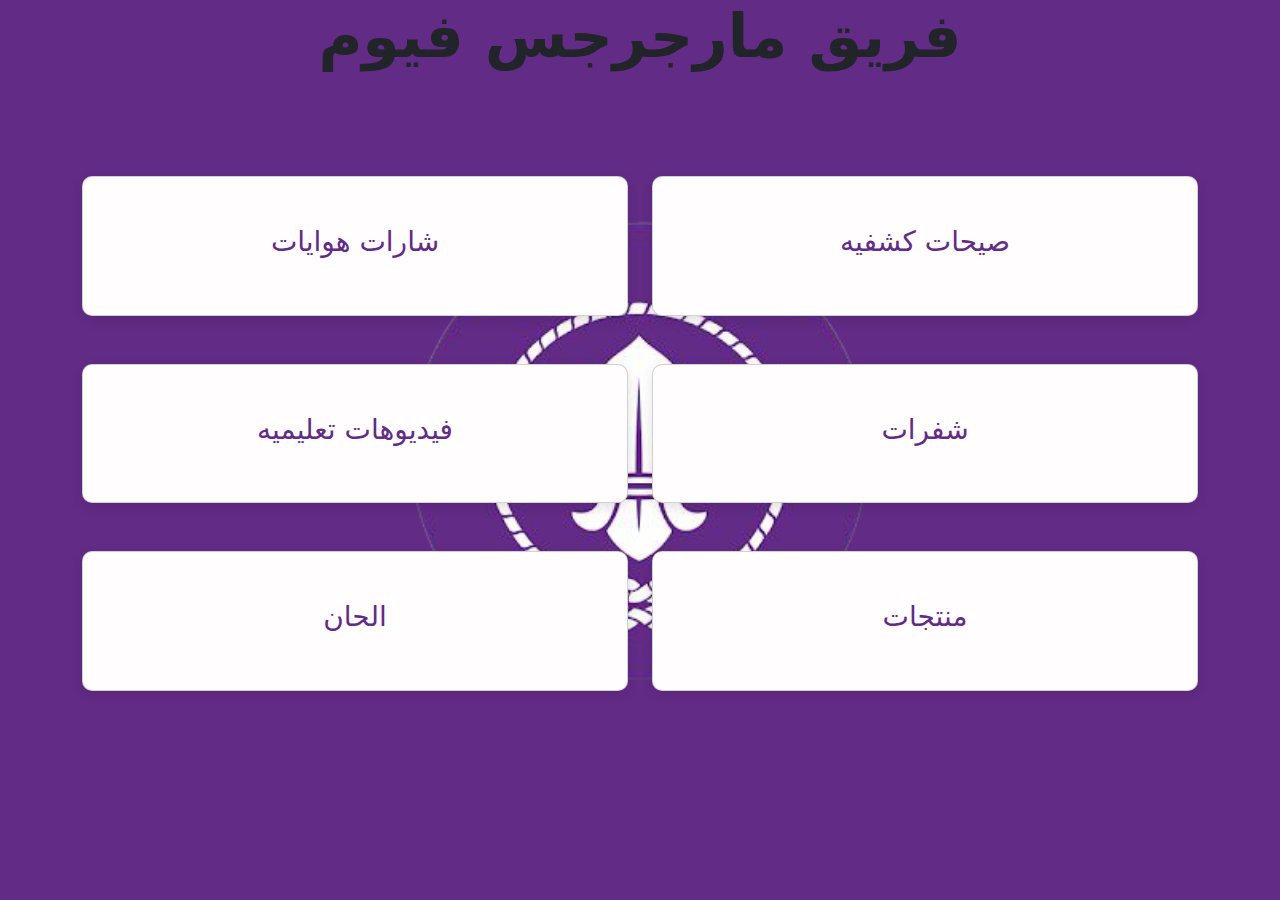
<file: index.html>
<!DOCTYPE html>
<html lang="en">
<head>
  <meta charset="UTF-8">
  <meta name="viewport" content="width=device-width, initial-scale=1.0">
  <title>Scout</title>
  
  <link rel="stylesheet" href="css/fonts/font-awesome.min.css">
  <link rel="stylesheet" href="./css/style.css">
  <link href="https://cdn.jsdelivr.net/npm/bootstrap@5.3.3/dist/css/bootstrap.min.css" rel="stylesheet" integrity="sha384-QWTKZyjpPEjISv5WaRU9OFeRpok6YctnYmDr5pNlyT2bRjXh0JMhjY6hW+ALEwIH" crossorigin="anonymous">
  <link rel="stylesheet" href="./css/all.min.css">
</head>
<body style="background-color: #622b86;">
  
  <div class="home" >
    <div class="cards">
      <div class="container">
        <div class="title d-flex justify-content-center align-items-center flex-column">
          <h1 class="fw-bolder" style="font-size: 60px;">فريق مارجرجس فيوم</h1>
        </div>
        <div class="row py-5 gy-5">
          <a href="./شارات هويات/index2.html  ">
          <div class=" col-lg-6" >
            
            <div class="card p-5 d-flex justify-content-center align-items-center flex-column text-center ">
              
              <h3 ><a href="./شارات هويات/index2.html"> شارات هوايات</a></h3>
            </div></a>
          </div>
          <div class=" col-lg-6" >
            <div class="card p-5 d-flex justify-content-center align-items-center flex-column text-center ">
              
              <h3 ><a href="./صيحات كشفيه/index3.html"> صيحات كشفيه</a></h3>
            </div>
          </div>
          <div class=" col-lg-6" >
            <div class="card p-5 d-flex justify-content-center align-items-center flex-column text-center ">
              
              <h3 ><a href="./فيديوهات تعليميه/index4.html"> فيديوهات تعليميه</a></h3>
            </div>
          </div>
          <div class=" col-lg-6" >
            <div class="card p-5 d-flex justify-content-center align-items-center flex-column text-center ">
              
              <h3 ><a href=""> شفرات</a></h3>
            </div>
          </div>
          <div class=" col-lg-6" >
            <div class="card p-5 d-flex justify-content-center align-items-center flex-column text-center ">
              
              <h3 ><a href="./الحان/index5.html"> الحان</a></h3>
            </div>
          </div>
          <div class=" col-lg-6" >
            <div class="card p-5 d-flex justify-content-center align-items-center flex-column text-center ">
              
              <h3 ><a href=""> منتجات</a></h3>
            </div>
          </div>
      </div>
    </div>
  </div>
</body>
</html>
</file>
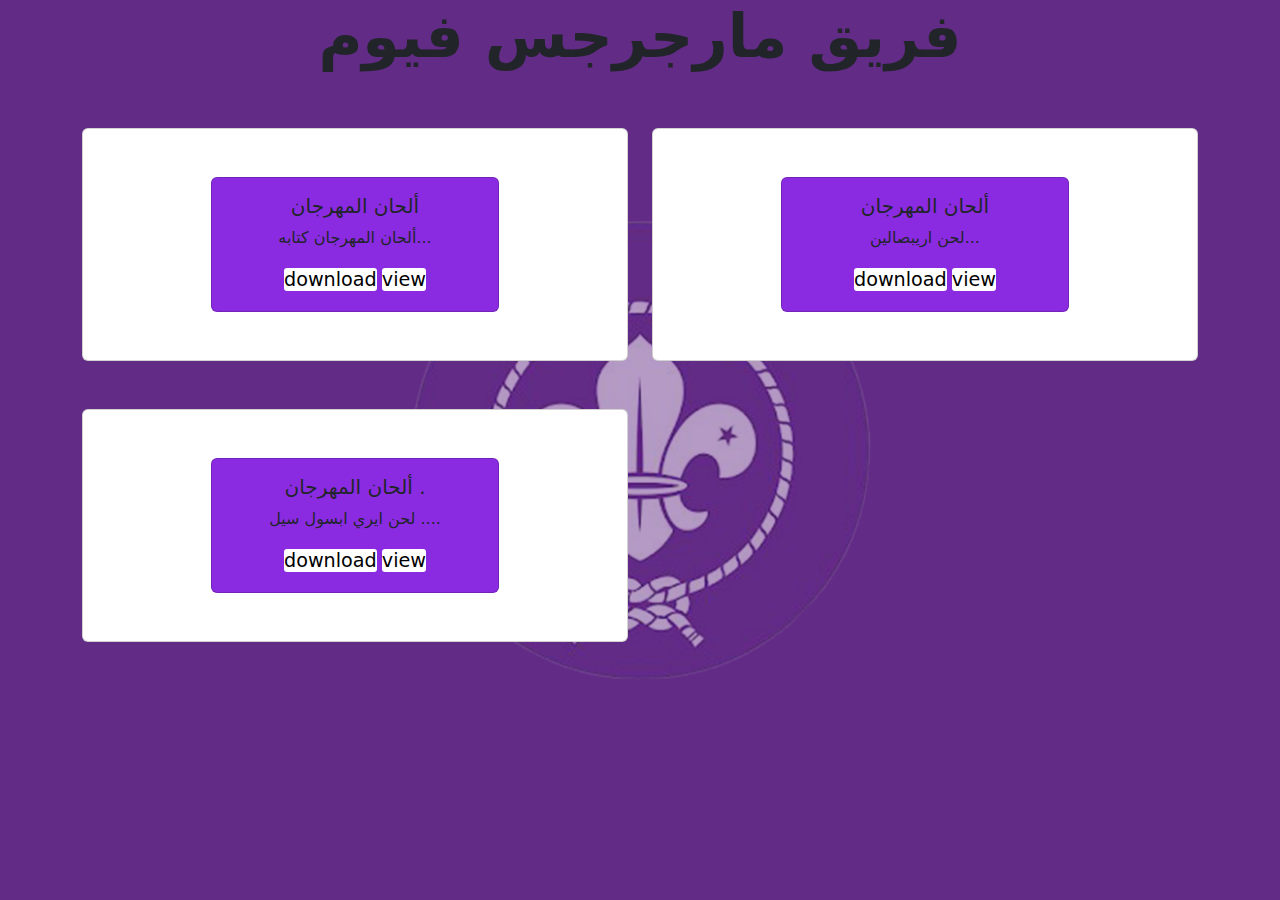
<file: الحان/index5.html>
<!DOCTYPE html>
<html lang="en">
<head>
    <meta charset="UTF-8">
    <meta name="downloadport" content="width=device-width, initial-scale=1.0">
    <link rel="stylesheet" href="../css/style3.css">
    <link rel="stylesheet" href="../css/all.min.css">
    
  <link href="https://cdn.jsdelivr.net/npm/bootstrap@5.3.3/dist/css/bootstrap.min.css" rel="stylesheet" integrity="sha384-QWTKZyjpPEjISv5WaRU9OFeRpok6YctnYmDr5pNlyT2bRjXh0JMhjY6hW+ALEwIH" crossorigin="anonymous">

    <title>الحان</title>
</head>
<body style="background-color: #622b86;">
  <div class="home">
    <div class="cards">
      <div class="container">
        <div class="title d-flex justify-content-center align-items-center flex-column">
          <h1 class="fw-bolder" style="font-size: 60px;">فريق مارجرجس فيوم</h1>
        </div>
        <div class="row py-5 gy-5">
          <div class=" col-lg-6" >
            <div class="card p-5 d-flex justify-content-center align-items-center flex-column text-center ">
              
                <div class="card" style="width: 18rem; background-color: blueviolet;">
                    <div class="card-body">
                    <h5 class="card-title">ألحان المهرجان</h5>
                    <p class="card-text">ألحان المهرجان كتابه...</p>
                    <a href="./ألحان المهرجان.pdf"  download="ألحان المهرجان">download</a>
                    <a href="./ألحان المهرجان.pdf" >view</a>
                    </div>
                  </div>            
                </div>
          </div>
          <div class=" col-lg-6" >
            <div class="card p-5 d-flex justify-content-center align-items-center flex-column text-center ">
              
                <div class="card" style="width: 18rem; background-color: blueviolet;">
                    <div class="card-body">
                    <h5 class="card-title">ألحان المهرجان</h5>
                    <p class="card-text">لحن اريبصالين...</p>
                    <a href="./الحان مهرجان الكرازة 2023 مرحلة اعدادي - المستوى الثاني _ لحن أريبصالين.mp4"  download="لحن اريبصالين.">download</a>
                    <a href="./الحان مهرجان الكرازة 2023 مرحلة اعدادي - المستوى الثاني _ لحن أريبصالين.mp4">view</a>
                    </div>
                  </div>            
                </div>
          </div>
          <div class=" col-lg-6" >
            <div class="card p-5 d-flex justify-content-center align-items-center flex-column text-center ">
              
                <div class="card" style="width: 18rem; background-color: blueviolet;">
                    <div class="card-body">
                    <h5 class="card-title"> ألحان المهرجان .</h5>
                    <p class="card-text">لحن ايري ابسول سيل ....</p>
                    <a href="./ذكصولوجية العذراء في رفع بخور عشيه ايربسولسيل تسجيل كامل - Doxology of S.Mary for vespers Erepsolsel.mp4"  download="لحن ايري ابسول سيل ">download</a>
                    <a href="./ذكصولوجية العذراء في رفع بخور عشيه ايربسولسيل تسجيل كامل - Doxology of S.Mary for vespers Erepsolsel.mp4">view</a>
                    </div>
                  </div>            
                </div>
          </div>
  </div>
  </div>
</body>
</html>
</file>
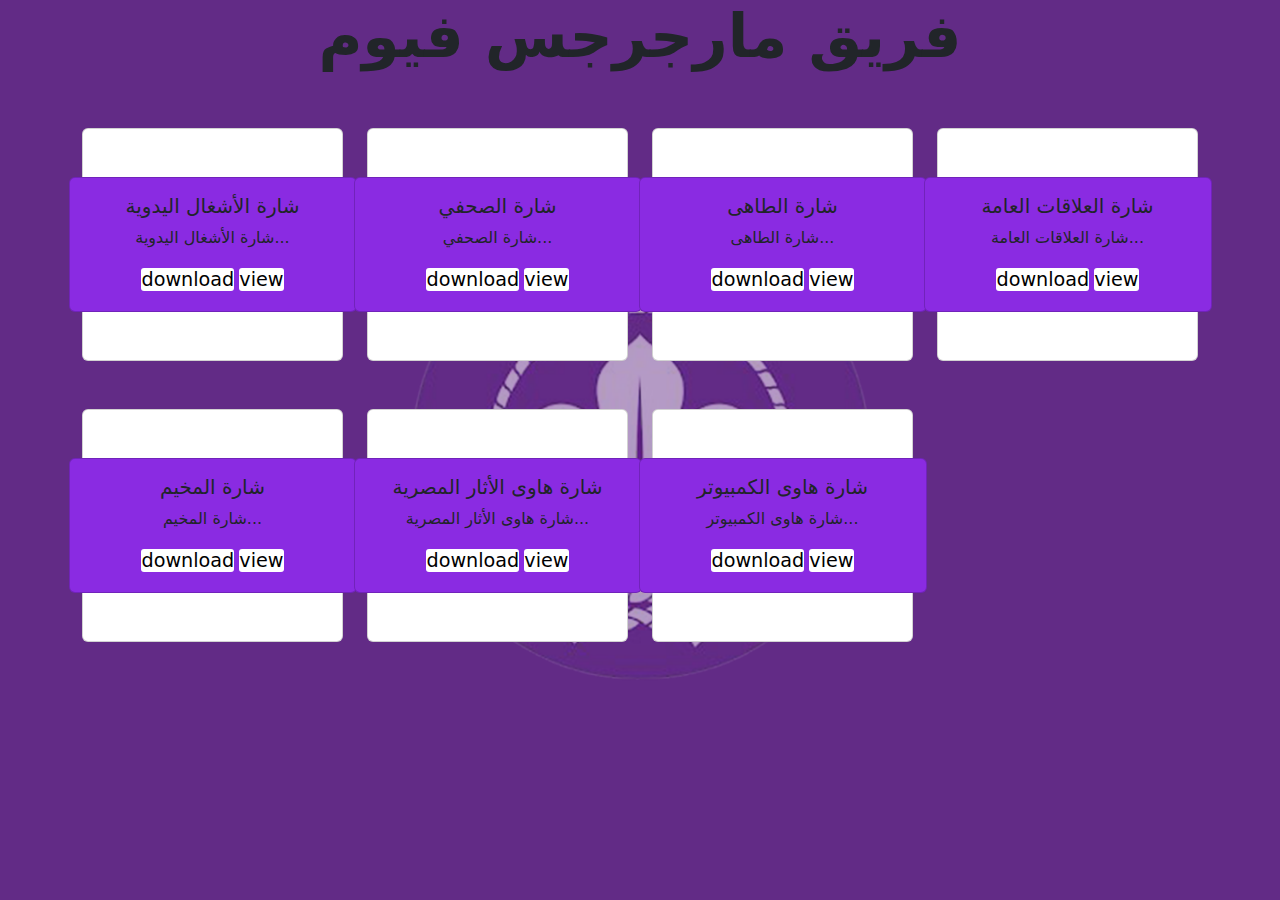
<file: شارات هويات/index2.html>
<!DOCTYPE html>
<html lang="en">
<head>
    <meta charset="UTF-8">
    <meta name="downloadport" content="width=device-width, initial-scale=1.0">
    <link rel="stylesheet" href="../css/style3.css">
    <link rel="stylesheet" href="../css/all.min.css">
    
  <link href="https://cdn.jsdelivr.net/npm/bootstrap@5.3.3/dist/css/bootstrap.min.css" rel="stylesheet" integrity="sha384-QWTKZyjpPEjISv5WaRU9OFeRpok6YctnYmDr5pNlyT2bRjXh0JMhjY6hW+ALEwIH" crossorigin="anonymous">

    <title>شارات هوايات</title>
</head>
<body style="background-color: #622b86;">
  <div class="home">
    <div class="cards">
      <div class="container">
        <div class="title d-flex justify-content-center align-items-center flex-column">
          <h1 class="fw-bolder" style="font-size: 60px;">فريق مارجرجس فيوم</h1>
        </div>
        <div class="row py-5 gy-5">
          <div class=" col-lg-3" >
            <div class="card p-5 d-flex justify-content-center align-items-center flex-column text-center ">
              
                <div class="card" style="width: 18rem; background-color: blueviolet;">
                    <div class="card-body">
                    <h5 class="card-title">شارة الأشغال اليدوية</h5>
                    <p class="card-text">شارة الأشغال اليدوية...</p>
                    <a href="./شارة الأشغال اليدوية.pdf"  download="شارة الأشغال اليدوية">download</a>
                    <a href="./شارة الأشغال اليدوية.pdf" >view</a>
                    </div>
                  </div>            
                </div>
          </div>
          <div class=" col-lg-3" >
            <div class="card p-5 d-flex justify-content-center align-items-center flex-column text-center ">
              
                <div class="card" style="width: 18rem; background-color: blueviolet;">
                    <div class="card-body">
                    <h5 class="card-title">شارة الصحفي</h5>
                    <p class="card-text">شارة الصحفي...</p>
                    <a href="./شارة الصحفي.pdf"  download="شارة الصحفي.">download</a>
                    <a href="./شارة الصحفي.pdf">view</a>
                    </div>
                  </div>            
                </div>
          </div>
          <div class=" col-lg-3" >
            <div class="card p-5 d-flex justify-content-center align-items-center flex-column text-center ">
              
                <div class="card" style="width: 18rem; background-color: blueviolet;">
                    <div class="card-body">
                    <h5 class="card-title">شارة الطاهى</h5>
                    <p class="card-text">شارة الطاهى...</p>
                    <a href="./شارة الطاهى.pdf"  download="شارة الطاهى">download</a>
                    <a href="./شارة الطاهى.pdf">view</a>
                    </div>
                  </div>            
                </div>
          </div>
          <div class=" col-lg-3" >
            <div class="card p-5 d-flex justify-content-center align-items-center flex-column text-center ">
              
                <div class="card" style="width: 18rem; background-color: blueviolet;">
                    <div class="card-body">
                    <h5 class="card-title">شارة العلاقات العامة</h5>
                    <p class="card-text">شارة العلاقات العامة...</p>
                    <a href="./شارة العلاقات العامة.pdf.pdf"  download="شارة العلاقات العامة">download</a>
                    <a href="./شارة العلاقات العامة.pdf">view</a>
                    </div>
                  </div>            
                </div>
          </div>
          <div class=" col-lg-3" >
            <div class="card p-5 d-flex justify-content-center align-items-center flex-column text-center ">
              
                <div class="card" style="width: 18rem; background-color: blueviolet;">
                    <div class="card-body">
                    <h5 class="card-title">شارة المخيم</h5>
                    <p class="card-text">شارة المخيم...</p>
                    <a href="./شارة المخيم.pdf"  download="شارة المخيم">download</a>
                    <a href="./شارة المخيم.pdf">view</a>
                    </div>
                  </div>            
                </div>
          </div>
          <div class=" col-lg-3" >
            <div class="card p-5 d-flex justify-content-center align-items-center flex-column text-center ">
              
                <div class="card" style="width: 18rem; background-color: blueviolet;">
                    <div class="card-body">
                      <h5 class="card-title">شارة هاوى الأثار المصرية</h5>
                      <p class="card-text">شارة هاوى الأثار المصرية...</p>
                      <a href="./شارة هاوى الأثار المصرية.pdf"  download="شارة هاوى الأثار المصرية">download</a>
                      <a href="./شارة هاوى الأثار المصرية.pdf">view</a>    
                </div>
                </div>
                </div>
                </div>
          <div class=" col-lg-3" >
            <div class="card p-5 d-flex justify-content-center align-items-center flex-column text-center ">
              
                <div class="card" style="width: 18rem; background-color: blueviolet;">
                    <div class="card-body">
                    <h5 class="card-title">شارة هاوى الكمبيوتر</h5>
                    <p class="card-text">شارة هاوى الكمبيوتر...</p>
                    <a href="./شارة هاوى الكمبيوتر.pdf"  download="شارة هاوى الكمبيوتر">download</a>
                    <a href="./شارة هاوى الكمبيوتر.pdf">view</a>
                    </div>
                  </div>            
                </div>
          </div>
      </div>
    </div>
  </div>
  </div>
</body>
</html>
</file>
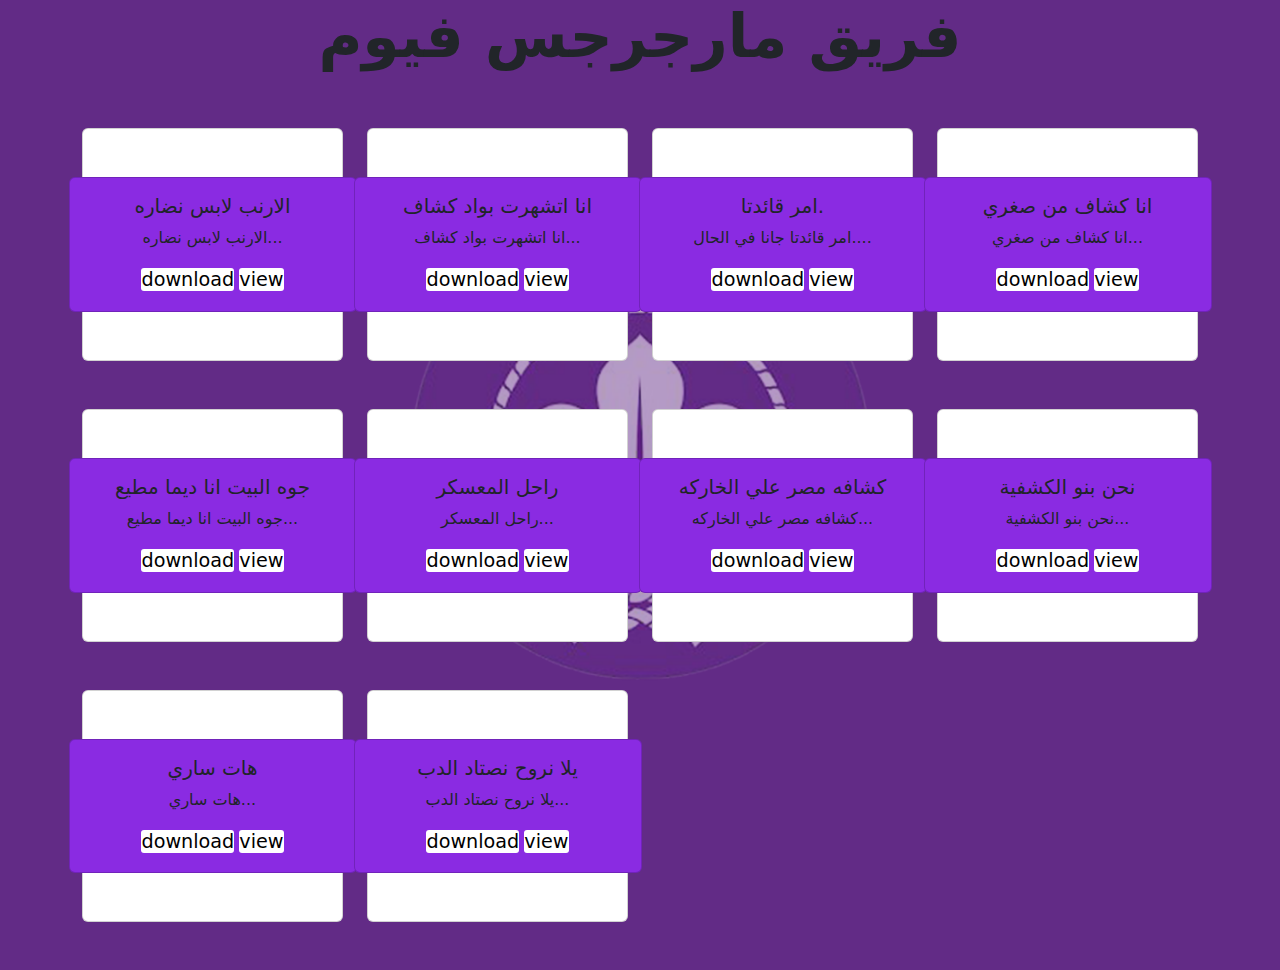
<file: صيحات كشفيه/index3.html>
<!DOCTYPE html>
<html lang="en">
<head>
    <meta charset="UTF-8">
    <meta name="downloadport" content="width=device-width, initial-scale=1.0">
    <link rel="stylesheet" href="../css/style3.css">
    <link rel="stylesheet" href="../css/all.min.css">
    
  <link href="https://cdn.jsdelivr.net/npm/bootstrap@5.3.3/dist/css/bootstrap.min.css" rel="stylesheet" integrity="sha384-QWTKZyjpPEjISv5WaRU9OFeRpok6YctnYmDr5pNlyT2bRjXh0JMhjY6hW+ALEwIH" crossorigin="anonymous">

    <title>صيحات كشفيه</title>
</head>
<body style="background-color: #622b86;"> 
  <div class="home">
    <div class="cards">
      <div class="container">
        <div class="title d-flex justify-content-center align-items-center flex-column">
          <h1 class="fw-bolder" style="font-size: 60px;">فريق مارجرجس فيوم</h1>
        </div>
        <div class="row py-5 gy-5">
          
          <div class=" col-lg-3 col-md-4 col-sm-6" >
            <div class="card p-5 d-flex justify-content-center align-items-center flex-column text-center ">
              
                <div class="card" style="width: 18rem; background-color: blueviolet;">
                    <div class="card-body">
                    <h5 class="card-title">الارنب لابس نضاره</h5>
                    <p class="card-text">الارنب لابس نضاره...</p>
                    <a href="./الارنب لابس نضاره.pdf"  download="الارنب لابس نضاره.">download</a>
                    <a href="./الارنب لابس نضاره.pdf">view</a>
                    </div>
                  </div>            
                </div>
          </div>
          <div class=" col-lg-3 col-md-4 col-sm-6" >
            <div class="card p-5 d-flex justify-content-center align-items-center flex-column text-center ">
              
                <div class="card" style="width: 18rem; background-color: blueviolet;">
                    <div class="card-body">
                    <h5 class="card-title">انا اتشهرت بواد كشاف</h5>
                    <p class="card-text">انا اتشهرت بواد كشاف...</p>
                    <a href="./أنا أتشهرت بواد كشاف.pdf"  download="أنا أتشهرت بواد كشاف.">download</a>
                    <a href="./أنا أتشهرت بواد كشاف.pdf">view</a>
                    </div>
                  </div>            
                </div>
          </div>
          <div class=" col-lg-3 col-md-4 col-sm-6" >
            <div class="card p-5 d-flex justify-content-center align-items-center flex-column text-center ">
              
                <div class="card" style="width: 18rem; background-color: blueviolet;">
                    <div class="card-body">
                    <h5 class="card-title">امر قائدتا.</h5>
                    <p class="card-text">امر قائدتا جانا في الحال....</p>
                    <a href="./امر قائدتا.pdf"  download="امر قائدتا">download</a>
                    <a href="./امر قائدتا.pdf">view</a>
                    </div>
                  </div>            
                </div>
          </div>
          <div class=" col-lg-3 col-md-4 col-sm-6" >
            <div class="card p-5 d-flex justify-content-center align-items-center flex-column text-center ">
              
                <div class="card" style="width: 18rem; background-color: blueviolet;">
                    <div class="card-body">
                    <h5 class="card-title">انا كشاف من صغري</h5>
                    <p class="card-text">انا كشاف من صغري...</p>
                    <a href="./انا كشاف من صغري.pdf"  download="انا كشاف من صغري">download</a>
                    <a href="./انا كشاف من صغري.pdf">view</a>
                    </div>
                  </div>            
                </div>
          </div>
          <div class=" col-lg-3 col-md-4 col-sm-6" >
            <div class="card p-5 d-flex justify-content-center align-items-center flex-column text-center ">
              
                <div class="card" style="width: 18rem; background-color: blueviolet;">
                    <div class="card-body">
                    <h5 class="card-title">جوه البيت انا ديما مطيع</h5>
                    <p class="card-text">جوه البيت انا ديما مطيع...</p>
                    <a href="./جوه البيت انا ديما مطيع.pdf"  download="جوه البيت انا ديما مطيع">download</a>
                    <a href="./جوه البيت انا ديما مطيع.pdf">view</a>
                    </div>
                  </div>            
                </div>
          </div>
          <div class=" col-lg-3 col-md-4 col-sm-6" >
            <div class="card p-5 d-flex justify-content-center align-items-center flex-column text-center ">
              
                <div class="card" style="width: 18rem; background-color: blueviolet;">
                    <div class="card-body">
                    <h5 class="card-title">راحل المعسكر</h5>
                    <p class="card-text">راحل المعسكر...</p>
                    <a href="./راحل المعسكر.pdf"  download="راحل المعسكر">download</a>
                    <a href="./راحل المعسكر.pdf">view</a>
                    </div>
                  </div>            
                </div>
          </div>
          <div class=" col-lg-3 col-md-4 col-sm-6" >
            <div class="card p-5 d-flex justify-content-center align-items-center flex-column text-center ">
              
                <div class="card" style="width: 18rem; background-color: blueviolet;">
                    <div class="card-body">
                    <h5 class="card-title">كشافه مصر علي الخاركه</h5>
                    <p class="card-text">كشافه مصر علي الخاركه...</p>
                    <a href="./كشافه مصر علي الخاركه.pdf"  download="كشافه مصر علي الخاركه">download</a>
                    <a href="./كشافه مصر علي الخاركه.pdf">view</a>
                    </div>
                  </div>            
                </div>
          </div>
          <div class=" col-lg-3 col-md-4 col-sm-6" >
            <div class="card p-5 d-flex justify-content-center align-items-center flex-column text-center ">
              
                <div class="card" style="width: 18rem; background-color: blueviolet;">
                    <div class="card-body">
                    <h5 class="card-title">نحن بنو الكشفية</h5>
                    <p class="card-text">نحن بنو الكشفية...</p>
                    <a href="./نحن بنو الكشفية.pdf.pdf"  download="نحن بنو الكشفية">download</a>
                    <a href="./نحن بنو الكشفية.pdf.pdf">view</a>
                    </div>
                  </div>            
                </div>
          </div>
          <div class=" col-lg-3 col-md-4 col-sm-6" >
            <div class="card p-5 d-flex justify-content-center align-items-center flex-column text-center ">
              
                <div class="card" style="width: 18rem; background-color: blueviolet;">
                    <div class="card-body">
                    <h5 class="card-title">هات ساري</h5>
                    <p class="card-text"> هات ساري...</p>
                    <a href="./هات ساري.pdf"  download="هات ساري">download</a>
                    <a href="./هات ساري.pdf">view</a>
                    </div>
                  </div>            
                </div>
          </div>
          <div class=" col-lg-3 col-md-4 col-sm-6" >
            <div class="card p-5 d-flex justify-content-center align-items-center flex-column text-center ">
              
                <div class="card" style="width: 18rem; background-color: blueviolet;">
                    <div class="card-body">
                    <h5 class="card-title">يلا نروح نصتاد الدب</h5>
                    <p class="card-text">يلا نروح نصتاد الدب...</p>
                    <a href="./يلا نروح نصتاد الدب.pdf"  download="يلا نروح نصتاد الدب">download</a>
                    <a href="./يلا نروح نصتاد الدب.pdf">view</a>
                    </div>
                  </div>            
                </div>
          </div>
      </div>
    </div>
  </div>
  </div>
</body>
</html>
</file>
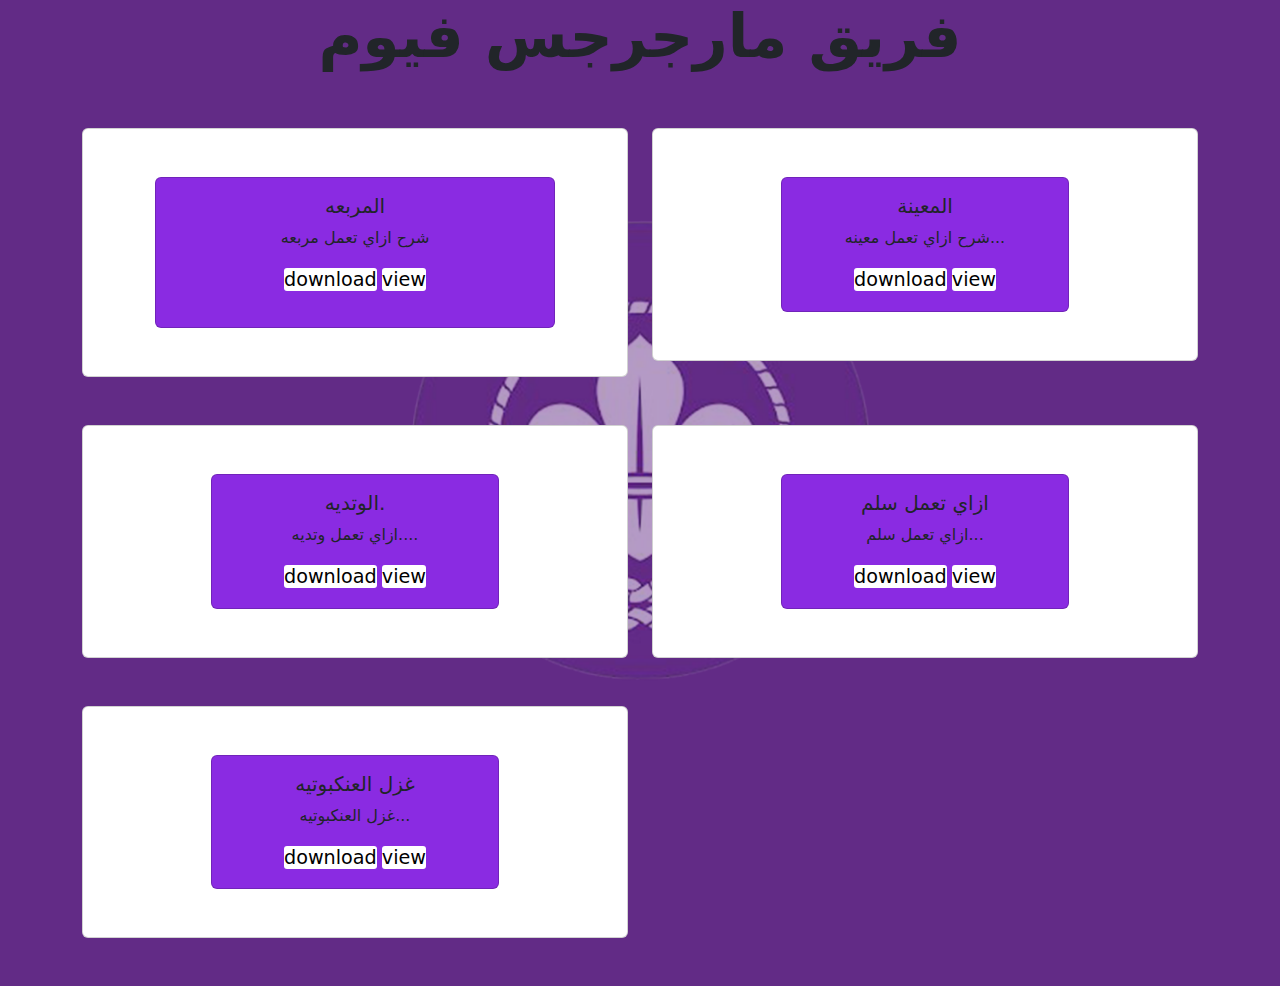
<file: فيديوهات تعليميه/index4.html>
<!DOCTYPE html>
<html lang="en">
<head>
    <meta charset="UTF-8">
    <meta name="downloadport" content="width=device-width, initial-scale=1.0">
    <link rel="stylesheet" href="../css/style3.css">
    <link rel="stylesheet" href="../css/all.min.css">
    
  <link href="https://cdn.jsdelivr.net/npm/bootstrap@5.3.3/dist/css/bootstrap.min.css" rel="stylesheet" integrity="sha384-QWTKZyjpPEjISv5WaRU9OFeRpok6YctnYmDr5pNlyT2bRjXh0JMhjY6hW+ALEwIH" crossorigin="anonymous">

    <title>صيحات كشفيه</title>
</head>
<body style="background-color: #622b86;"> 
  <div class="home">
    <div class="cards">
      <div class="container">
        <div class="title d-flex justify-content-center align-items-center flex-column">
          <h1 class="fw-bolder" style="font-size: 60px;">فريق مارجرجس فيوم</h1>
        </div>
        <div class="row py-5 gy-5">
          <div class=" col-lg-6" >
            <div class="card p-5 d-flex justify-content-center align-items-center flex-column text-center ">
              
                <div class="card" style="width: 25rem; background-color: blueviolet;">
                    <div class="card-body">
                    <h5 class="card-title">المربعه</h5>
                    <p class="card-text">شرح ازاي تعمل مربعه<p>
                    <a href="./videoplayback.mp4"  download="المربعه">download</a>
                    <a href="./videoplayback.mp4" >view</a>
                    </div>
                  </div>            
                </div>
          </div>
          <div class=" col-lg-6" >
            <div class="card p-5 d-flex justify-content-center align-items-center flex-column text-center ">
              
                <div class="card" style="width: 18rem; background-color: blueviolet;">
                    <div class="card-body">
                    <h5 class="card-title">المعينة</h5>
                    <p class="card-text">شرح ازاي تعمل معينه...</p>
                    <a href="./"  download="المعينة.">download</a>
                    <a href="./ربطة السلم.rar">view</a>
                    </div>
                  </div>            
                </div>
          </div>
          <div class=" col-lg-6" >
            <div class="card p-5 d-flex justify-content-center align-items-center flex-column text-center ">
              
                <div class="card" style="width: 18rem; background-color: blueviolet;">
                    <div class="card-body">
                    <h5 class="card-title">الوتديه.</h5>
                    <p class="card-text">ازاي تعمل وتديه....</p>
                    <a href="./الربطة الوتدية.mp4"  download="الوتديه">download</a>
                    <a href="./الربطة الوتدية.mp4">view</a>
                    </div>
                  </div>            
                </div>
          </div>
          <div class=" col-lg-6" >
            <div class="card p-5 d-flex justify-content-center align-items-center flex-column text-center ">
              
                <div class="card" style="width: 18rem; background-color: blueviolet;">
                    <div class="card-body">
                    <h5 class="card-title">ازاي تعمل سلم</h5>
                    <p class="card-text">ازاي تعمل سلم...</p>
                    <a href="./ربطة السلم.mp4"  download="ازاي تعمل سلم">download</a>
                    <a href="./ربطة السلم.mp4">view</a>
                    </div>
                  </div>            
                </div>
          </div>
          <div class=" col-lg-6" >
            <div class="card p-5 d-flex justify-content-center align-items-center flex-column text-center ">
              
                <div class="card" style="width: 18rem; background-color: blueviolet;">
                    <div class="card-body">
                    <h5 class="card-title">غزل العنكبوتيه</h5>
                    <p class="card-text">غزل العنكبوتيه...</p>
                    <a href="./غزل العنكبوتية.mp4"  download="غزل العنكبوتيه">download</a>
                    <a href="./غزل العنكبوتية.mp4">view</a>
                    </div>
                  </div>            
                </div>
          </div>
      </div>
    </div>
  </div>
  </div>
</body>
</html>
</file>
<file: css/style.css>
body{
    background-color: #622b86;

}
.home{
    background-color: #622b86;
    height: 100vh;
    background-image: url(../imgs/Layer\ 1\ copy.png);
    background-size: 36%;
    background-position: center;
    background-repeat: no-repeat;
    
}
.home .cards .container .card{
    background-color:#fffdfe ;
    color: #622b86;
    border-radius: 10px;
    cursor: pointer;
    box-shadow: rgba(0, 0, 0, 0.1) 0px 4px 12px;
}
.home .cards .container .card a{
    color: #622b86;
    text-decoration: none;
}
.home .cards .container .card:hover{
    background-color: #622b86;
    color: #fffdfe;
    cursor: pointer;

}
.home .cards .container .card:hover a{
    color: #fffdfe;
    text-decoration: none;
}
</file>
<file: css/style3.css>
.home{
    background-color: #622b86;
    height: 100vh;
    background-image: url(../imgs/Layer\ 2.png);
    background-size: 36%;
    background-position: center;
    background-repeat: no-repeat;
}
.home .cards .container .card a{
    color: #fff;
    font-size: larger;
    text-decoration: none;
    background-color: rgb(255, 255, 255);
    color: #000000;
    border-radius: 3px;

}
</file>
